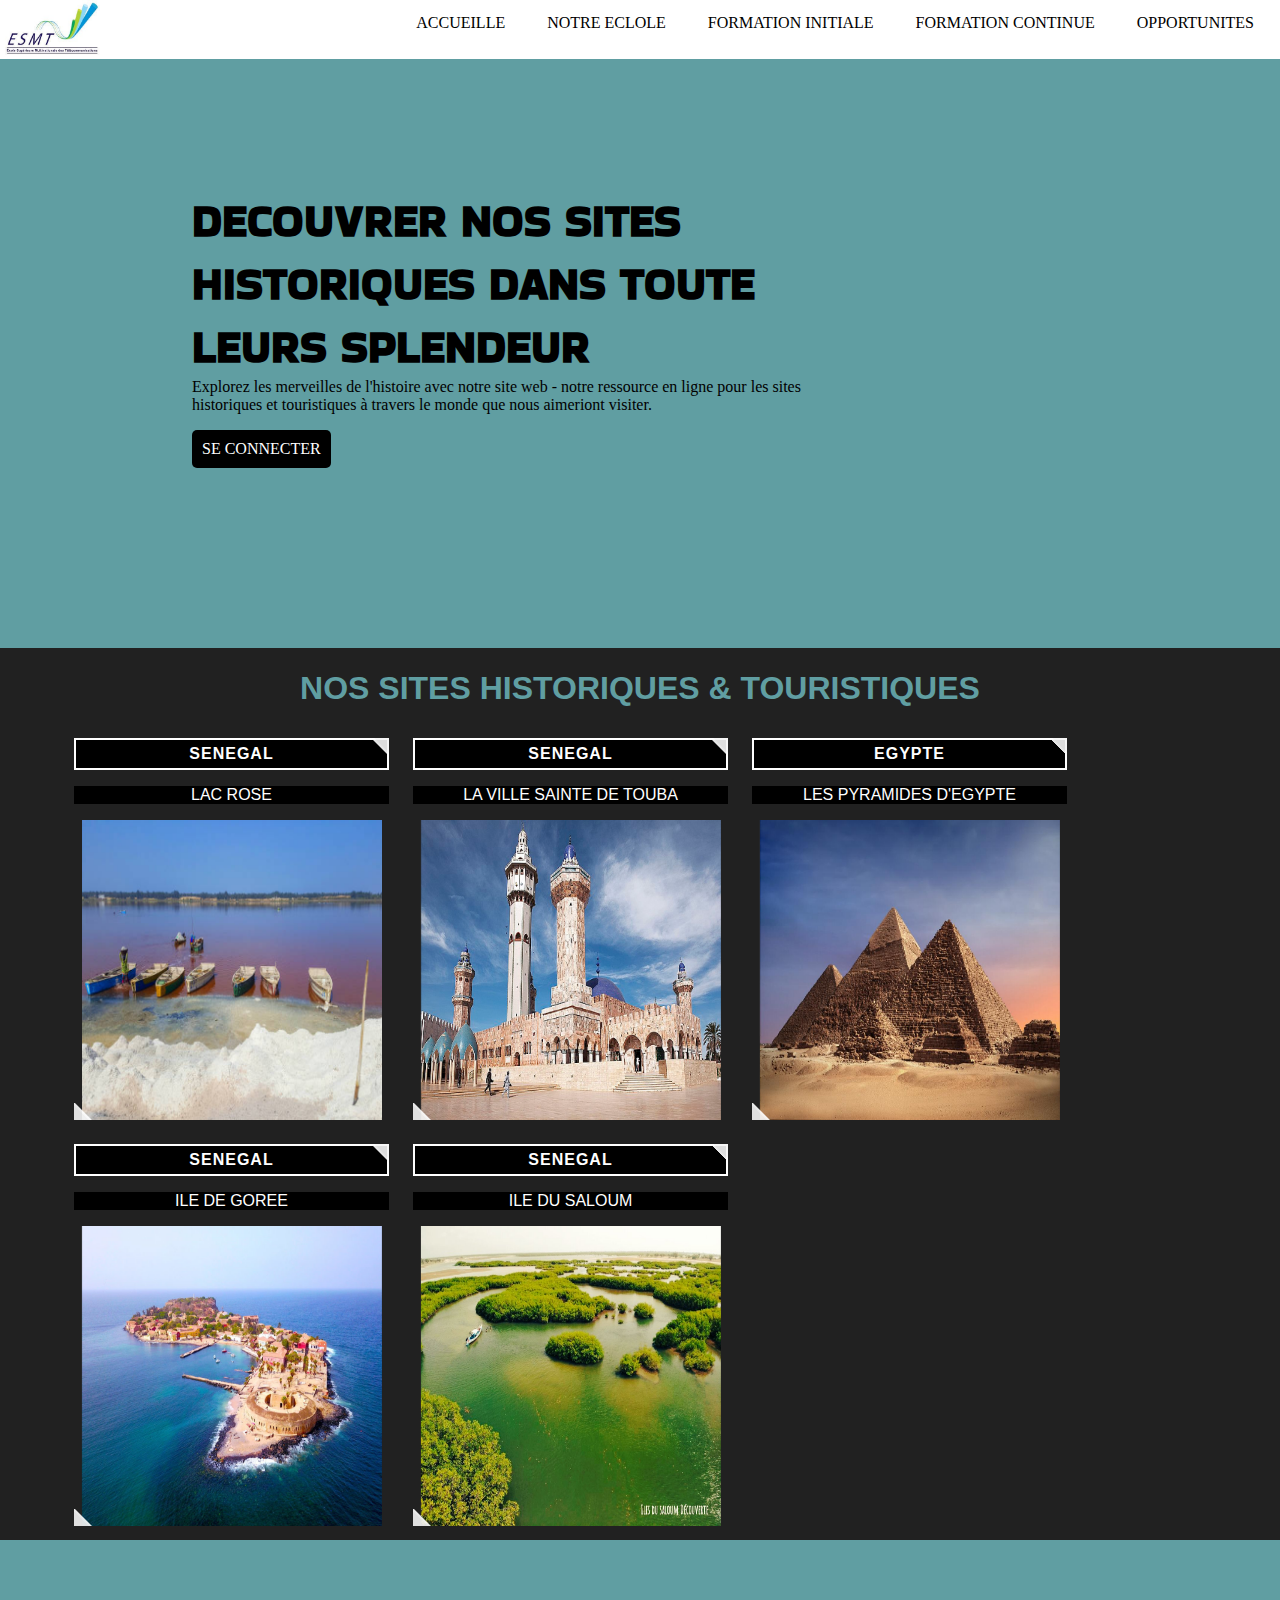
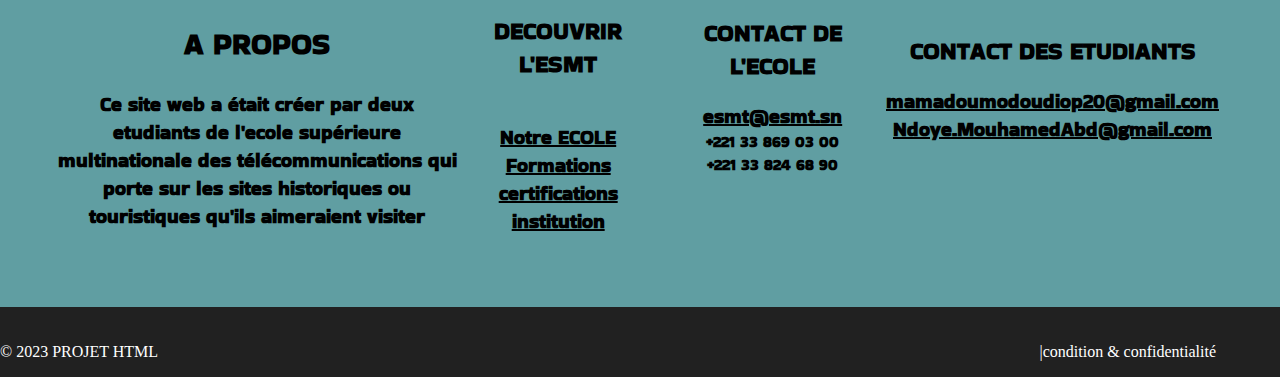
<file: index.html>
<!DOCTYPE html>
<html lang="en" dir="ltr">

<head>
  <meta charset="utf-8">
  <title>PROJET HTML</title>
  <link rel="icon" type="image/x-icon" href=" image/favicon.ico">
  <link rel="stylesheet" href="css/style.css">


</head>

<body>

  <section class="navbar">
    <div>

      <img src="image/logo.jpg" alt="">
      <ul>
        <li><a href="index.html">ACCUEILLE</a></li>
        <li><a href="https://www.esmt.sn/fr/mot-du-directeur-general">NOTRE ECLOLE</a></li>
        <li><a href="https://www.esmt.sn/fr/cycles-et-diplomest">FORMATION INITIALE</a></li>
        <li><a href="https://www.esmt.sn/fr/presentation">FORMATION CONTINUE</a></li>
        <li><a href="https://www.esmt.sn/fr/depot-de-candidature">OPPORTUNITES</a></li>
      </ul>
    </div>
  </section>
  <section class="accueil">





    <h1>DECOUVRER NOS SITES HISTORIQUES DANS TOUTE LEURS SPLENDEUR</h1>

    <p>Explorez les merveilles de l'histoire avec notre site web - notre ressource en ligne pour les sites historiques et touristiques à travers le monde que nous aimeriont visiter.</p>
    <a href="formulaire.html">
    <button type="button" name="button">SE CONNECTER</button></a>







  </section>
  <section class="hist">


    <h1>NOS SITES HISTORIQUES & TOURISTIQUES</h1>

    <figure class="container">


      <div class="img1">
        <h2>SENEGAL</h2>
        <p>LAC ROSE</p>
        <img src="image/lacrose6.jpg" alt="">
        <figcaption>
          <h2>SENEGAL</h2>
          <p>LAC ROSE</p>
        </figcaption>
        <a href="lac.html"></a>
      </div>
    </figure>

    <figure class="container">
      <div class="img2">
        <h2>SENEGAL</h2>
        <p>LA VILLE SAINTE DE TOUBA</p>
        <img src="image/Touba1.jpg" alt="">
        <figcaption>
          <h2>SENEGAL</h2>
          <p>LA VILLE SAINTE DE TOUBA</p>
        </figcaption>
        <a href="touba.html"></a>
      </div>
    </figure>

    <figure class="container">
      <div class="img3">
        <h2>EGYPTE</h2>
        <p>LES PYRAMIDES D'EGYPTE</p>
        <img src="image/pyramide1.jpg" alt="">
        <figcaption>
          <h2>EGYPTE</h2>
          <p>LES PYRAMIDES D'EGYPTE</p>
        </figcaption>
        <a href="egypte.html"></a>
      </div>
    </figure>

    <figure class="container">
      <div class="img4">
        <h2>SENEGAL</h2>
        <p>ILE DE GOREE</p>
        <img src="image/goree1.jpeg" alt="">
        <figcaption>
          <h2>SENEGAL</h2>
          <p>ILE DE GOREE</p>
        </figcaption>
        <a href="goree.html"></a>
      </div>
    </figure>


    <figure class="container">
      <div class="img5">
        <h2>SENEGAL</h2>
        <p>ILE DU SALOUM</p>
        <img src="image/saloum2.jpg" alt="">
        <figcaption>
          <h2>SENEGAL</h2>
          <p>ILE DU SALOUM</p>
        </figcaption>
        <a href="saloum.html"></a>
      </div>
    </figure>


  </section>

  <section>

    <table class="table">
      <th>
        <div class="propos">
          <h2>A PROPOS</h2>
          <p>Ce site web a était créer par deux etudiants de l'ecole supérieure multinationale des télécommunications qui porte sur les sites historiques ou touristiques qu'ils aimeraient
            visiter</p>
        </div>
      </th>
      <th>
        <div class="decouv">
          <h2>DECOUVRIR L'ESMT</h2><br>
          <a href="https://www.esmt.sn/fr/mot-du-directeur-general">Notre ECOLE</a><br>
          <a href="https://www.esmt.sn/fr/cycles-et-diplomes">Formations</a><br>
          <a href="https://www.esmt.sn/fr/certifications">certifications</a><br>
          <a href="https://www.esmt.sn/fr/gouvernance">institution</a>
        </div>
      </th>
      <th>
        <div class="contac">
          <h2>CONTACT DE L'ECOLE</h2>
          <a href="mailto:esmt@esmt.sn">esmt@esmt.sn</a><br>
          +221 33 869 03 00 <br>
          +221 33 824 68 90


        </div>
      </th>
      <th>
        <div class="conta">
          <h2>CONTACT DES ETUDIANTS</h2>
          <a href="mailto:mamadoumodoudiop20@gmail.com">mamadoumodoudiop20@gmail.com</a><br>
          <a href="mailto:Ndoye.MouhamedAbd@gmail.com">Ndoye.MouhamedAbd@gmail.com</a>

        </div>
      </th>
      <th></th>
      <th></th>





    </table>



    <div class="pied">


      <div class="copy">
        <p>&copy 2023 PROJET HTML</p>
      </div>

      <div class="dec">
        <p>|condition & confidentialité</p>
      </div>
    </div>








  </section>



</body>

</html>
</file>
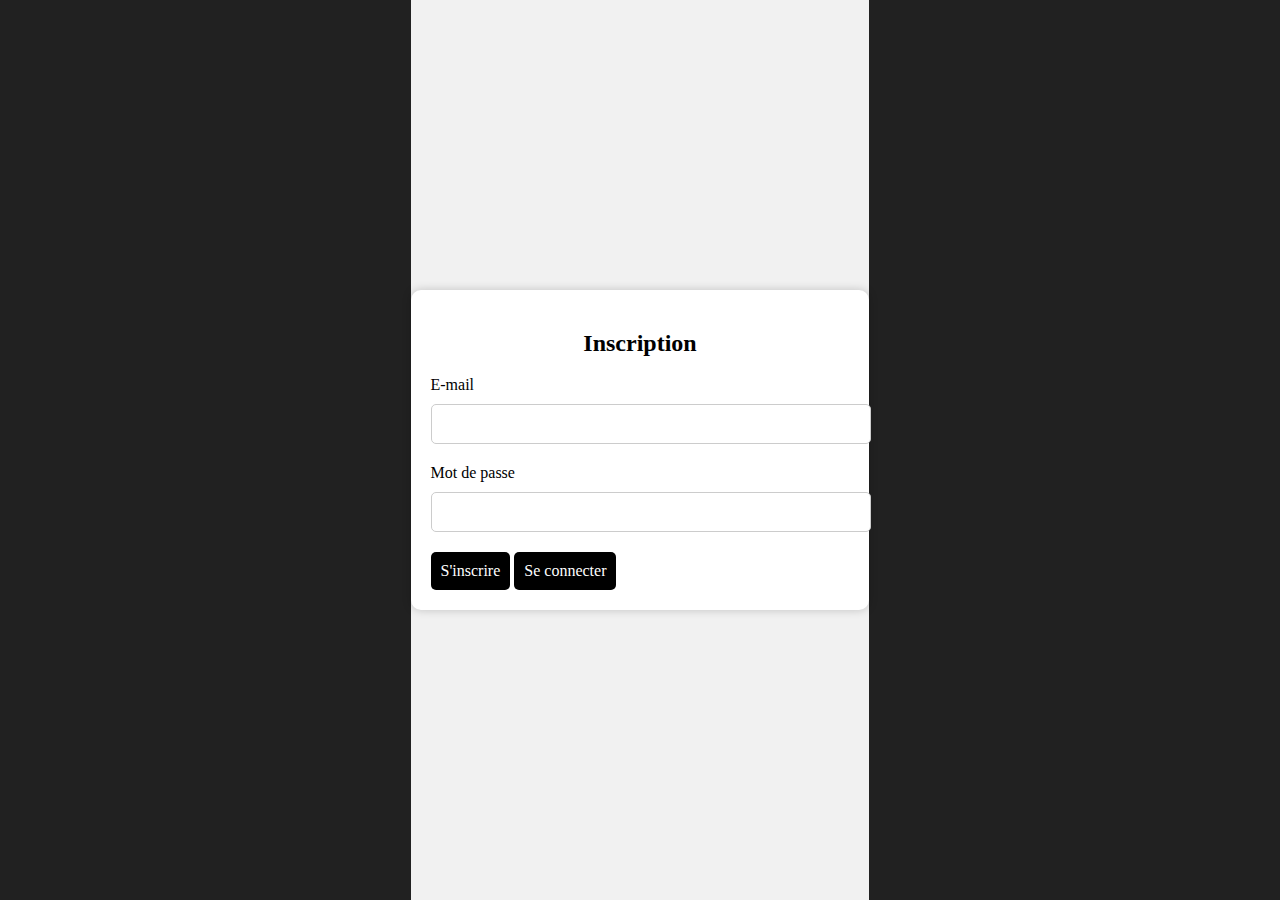
<file: formulaire.html>
<!DOCTYPE html>
<html>
<head>
  <meta charset="UTF-8">
  <title>Inscription</title>
  <link rel="stylesheet" type="text/css" href="css/style.css">
</head>
<body>
  <div class="containe">
    <form id="inscription-form" method="post">
      <h2>Inscription</h2>


      <label for="email">E-mail</label>
      <input type="email" id="email" name="email" required>

      <label for="motdepasse">Mot de passe</label>
      <input type="password" id="motdepasse" name="motdepasse" required>

      <button type="submit">S'inscrire</button>
      <button type="button" onclick="toggleForm()">Se connecter</button>
    </form>

    <form id="connexion-form" method="post" style="display: none;">
      <h2>Connexion</h2>
      <label for="email_connexion">E-mail</label>
      <input type="email" id="email_connexion" name="email_connexion" required>

      <label for="motdepasse_connexion">Mot de passe</label>
      <input type="password" id="motdepasse_connexion" name="motdepasse_connexion" required>

      <button type="button" onclick="toggleForm()">Fermer</button>
      <button type="submit">Se connecter</button>
    </form>
  </div>

  <script>

</body>
</html>
</file>
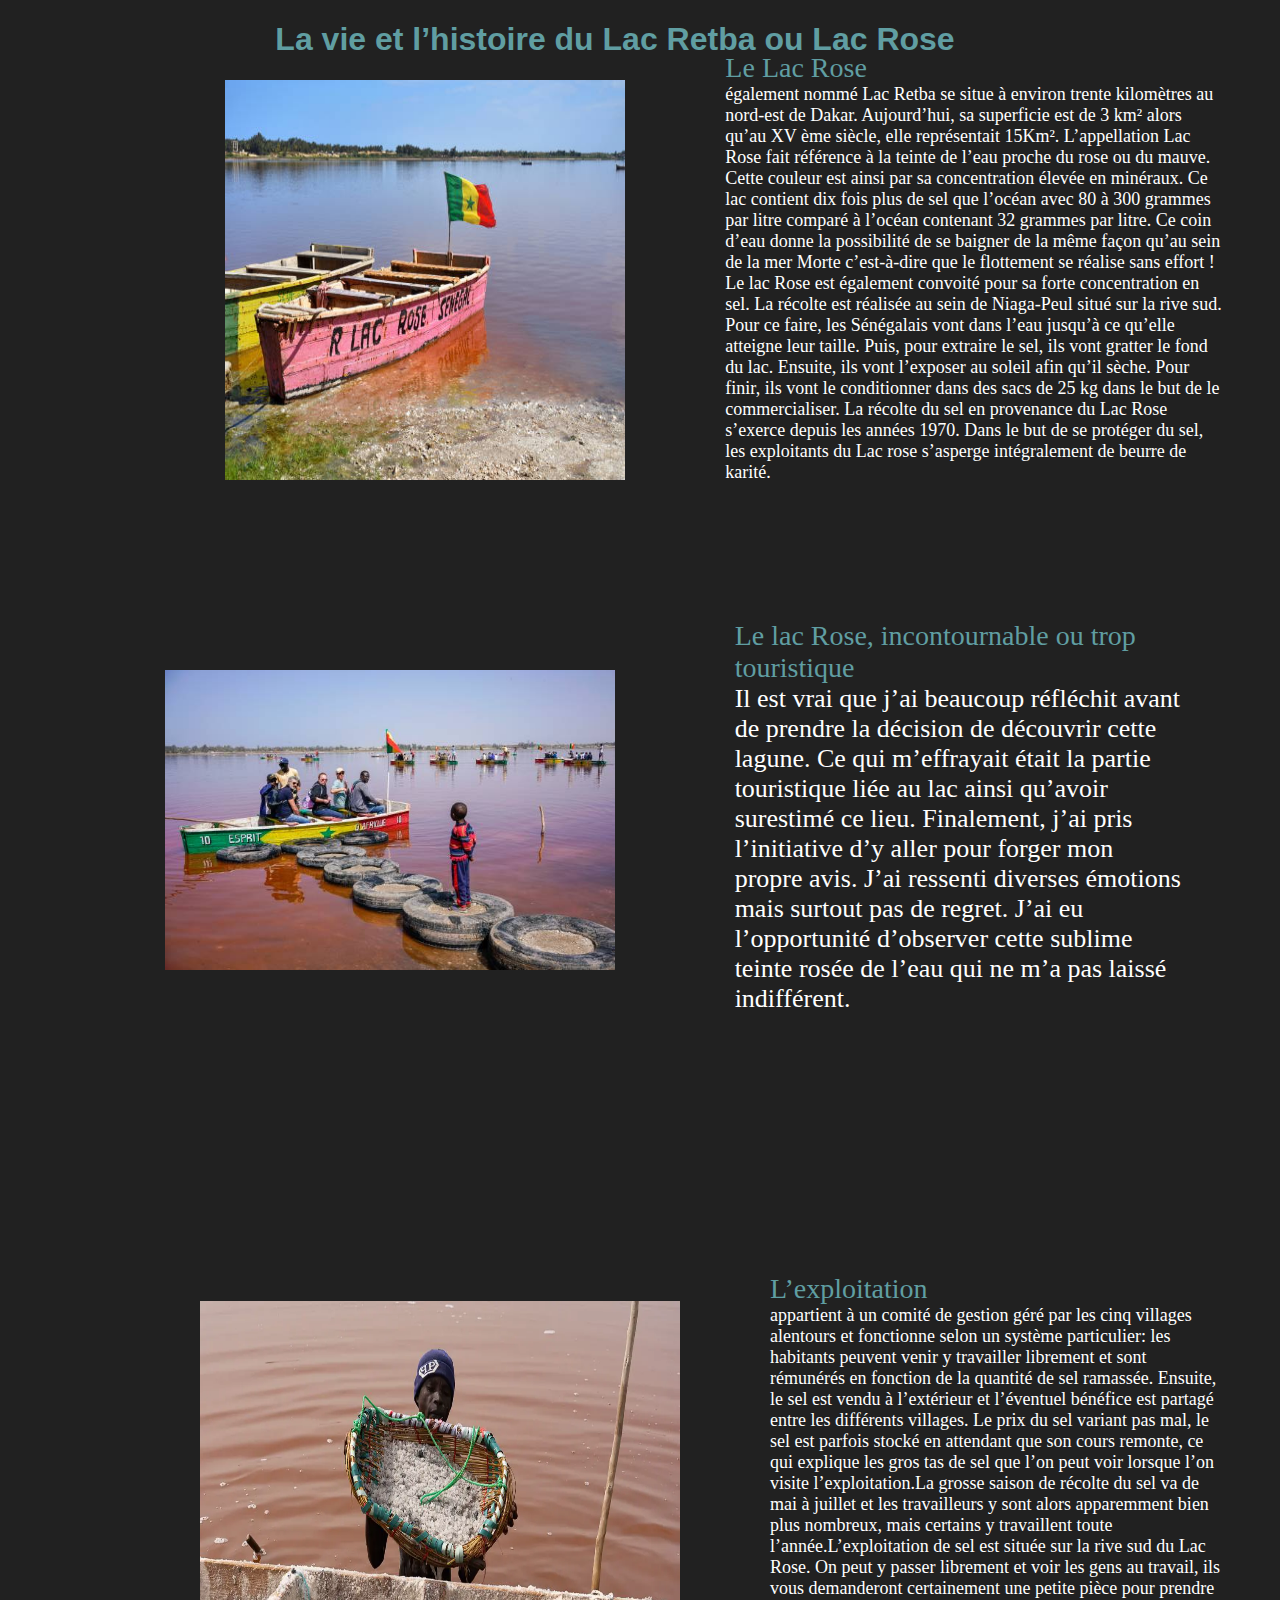
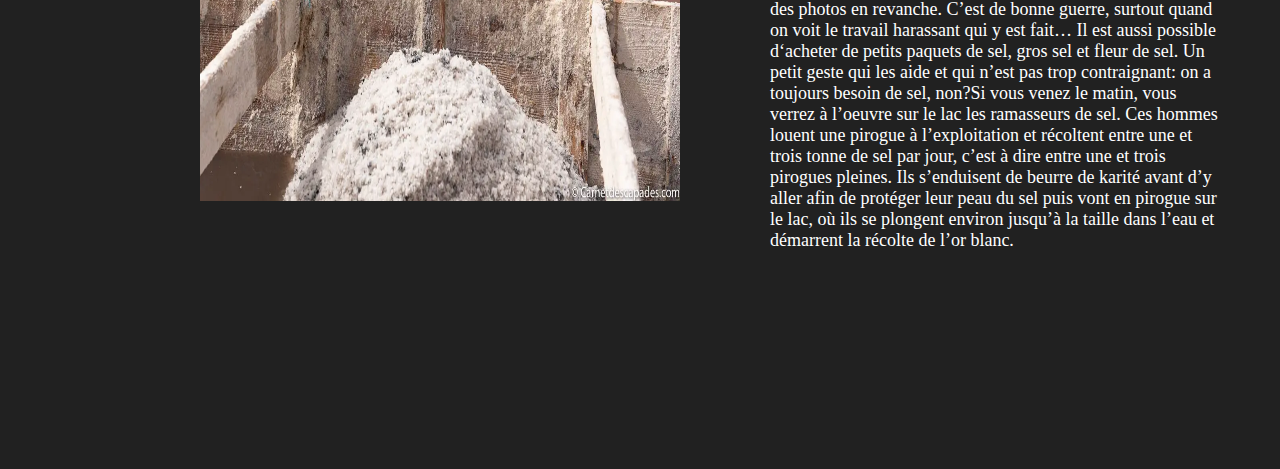
<file: lac.html>
<!DOCTYPE html>
<html lang="en" dir="ltr">

<head>
  <meta charset="utf-8">
  <title>LAC ROSE</title>

  <link rel="stylesheet" href="css/style.css">
</head>

<body>
  <div class="lac">


    <h1>La vie et l’histoire du Lac Retba ou Lac Rose</h1>
    <img src="image/lacrose4.jpg" alt="">
    <p><span>Le Lac Rose</span><br> également nommé Lac Retba se situe à environ trente kilomètres au nord-est de Dakar. Aujourd’hui, sa superficie est de 3 km² alors qu’au XV ème siècle, elle représentait 15Km².

      L’appellation Lac Rose fait référence à la teinte de l’eau proche du rose ou du mauve. Cette couleur est ainsi par sa concentration élevée en minéraux. Ce lac contient dix fois plus de sel que l’océan avec 80 à 300 grammes par litre comparé à
      l’océan contenant 32 grammes par litre. Ce coin d’eau donne la possibilité de se baigner de la même façon qu’au sein de la mer Morte c’est-à-dire que le flottement se réalise sans effort !

      Le lac Rose est également convoité pour sa forte concentration en sel. La récolte est réalisée au sein de Niaga-Peul situé sur la rive sud. Pour ce faire, les Sénégalais vont dans l’eau jusqu’à ce qu’elle atteigne leur taille. Puis, pour
      extraire le sel, ils vont gratter le fond du lac. Ensuite, ils vont l’exposer au soleil afin qu’il sèche. Pour finir, ils vont le conditionner dans des sacs de 25 kg dans le but de le commercialiser.

      La récolte du sel en provenance du Lac Rose s’exerce depuis les années 1970. Dans le but de se protéger du sel, les exploitants du Lac rose s’asperge intégralement de beurre de karité.</p>
  </div>


  <div class="lac1">

    <img src="image/lacrose7.jpg" alt="">
    <p>   <span>Le lac Rose, incontournable ou trop touristique </span> <br> Il est vrai que j’ai beaucoup réfléchit avant de prendre la décision de découvrir cette lagune. Ce qui m’effrayait était la partie touristique liée au lac ainsi qu’avoir surestimé ce lieu. Finalement, j’ai pris l’initiative d’y aller pour
      forger
      mon propre avis. J’ai ressenti diverses émotions mais surtout pas de regret. J’ai eu l’opportunité d’observer cette sublime teinte rosée de l’eau qui ne m’a pas laissé indifférent.</p>
  </div>

  <div class="lac4">


    <img src="image/sel5.jpg" alt="">
    <p><span>L’exploitation</span><br> appartient à un comité de gestion géré par les cinq villages alentours et fonctionne selon un système particulier: les habitants peuvent venir y travailler librement et sont
      rémunérés en fonction de la quantité de sel ramassée. Ensuite, le sel est vendu à l’extérieur et l’éventuel bénéfice est partagé entre les différents villages. Le prix du sel variant pas mal, le sel est parfois stocké en attendant que son cours
      remonte, ce qui explique les gros tas de sel que l’on peut voir lorsque l’on visite l’exploitation.La grosse saison de récolte du sel va de mai à juillet et les travailleurs y sont alors apparemment bien plus nombreux, mais certains y
      travaillent toute l’année.L’exploitation de sel est située sur la rive sud du Lac Rose. On peut y passer librement et voir les gens au travail, ils vous demanderont certainement une petite pièce pour prendre des photos en revanche. C’est de
      bonne guerre, surtout quand on voit le travail harassant qui y est fait… Il est aussi possible d‘acheter de petits paquets de sel, gros sel et fleur de sel. Un petit geste qui les aide et qui n’est pas trop contraignant: on a toujours besoin de
      sel,
      non?Si vous venez le matin, vous verrez à l’oeuvre sur le lac les ramasseurs de sel. Ces hommes louent une pirogue à l’exploitation et récoltent entre une et trois tonne de sel par jour, c’est à dire entre une et trois pirogues pleines. Ils
      s’enduisent de beurre de karité avant d’y aller afin de protéger leur peau du sel puis vont en pirogue sur le lac, où ils se plongent environ jusqu’à la taille dans l’eau et démarrent la récolte de l’or blanc.
    </p>
  </div>

</body>

</html>
</file>
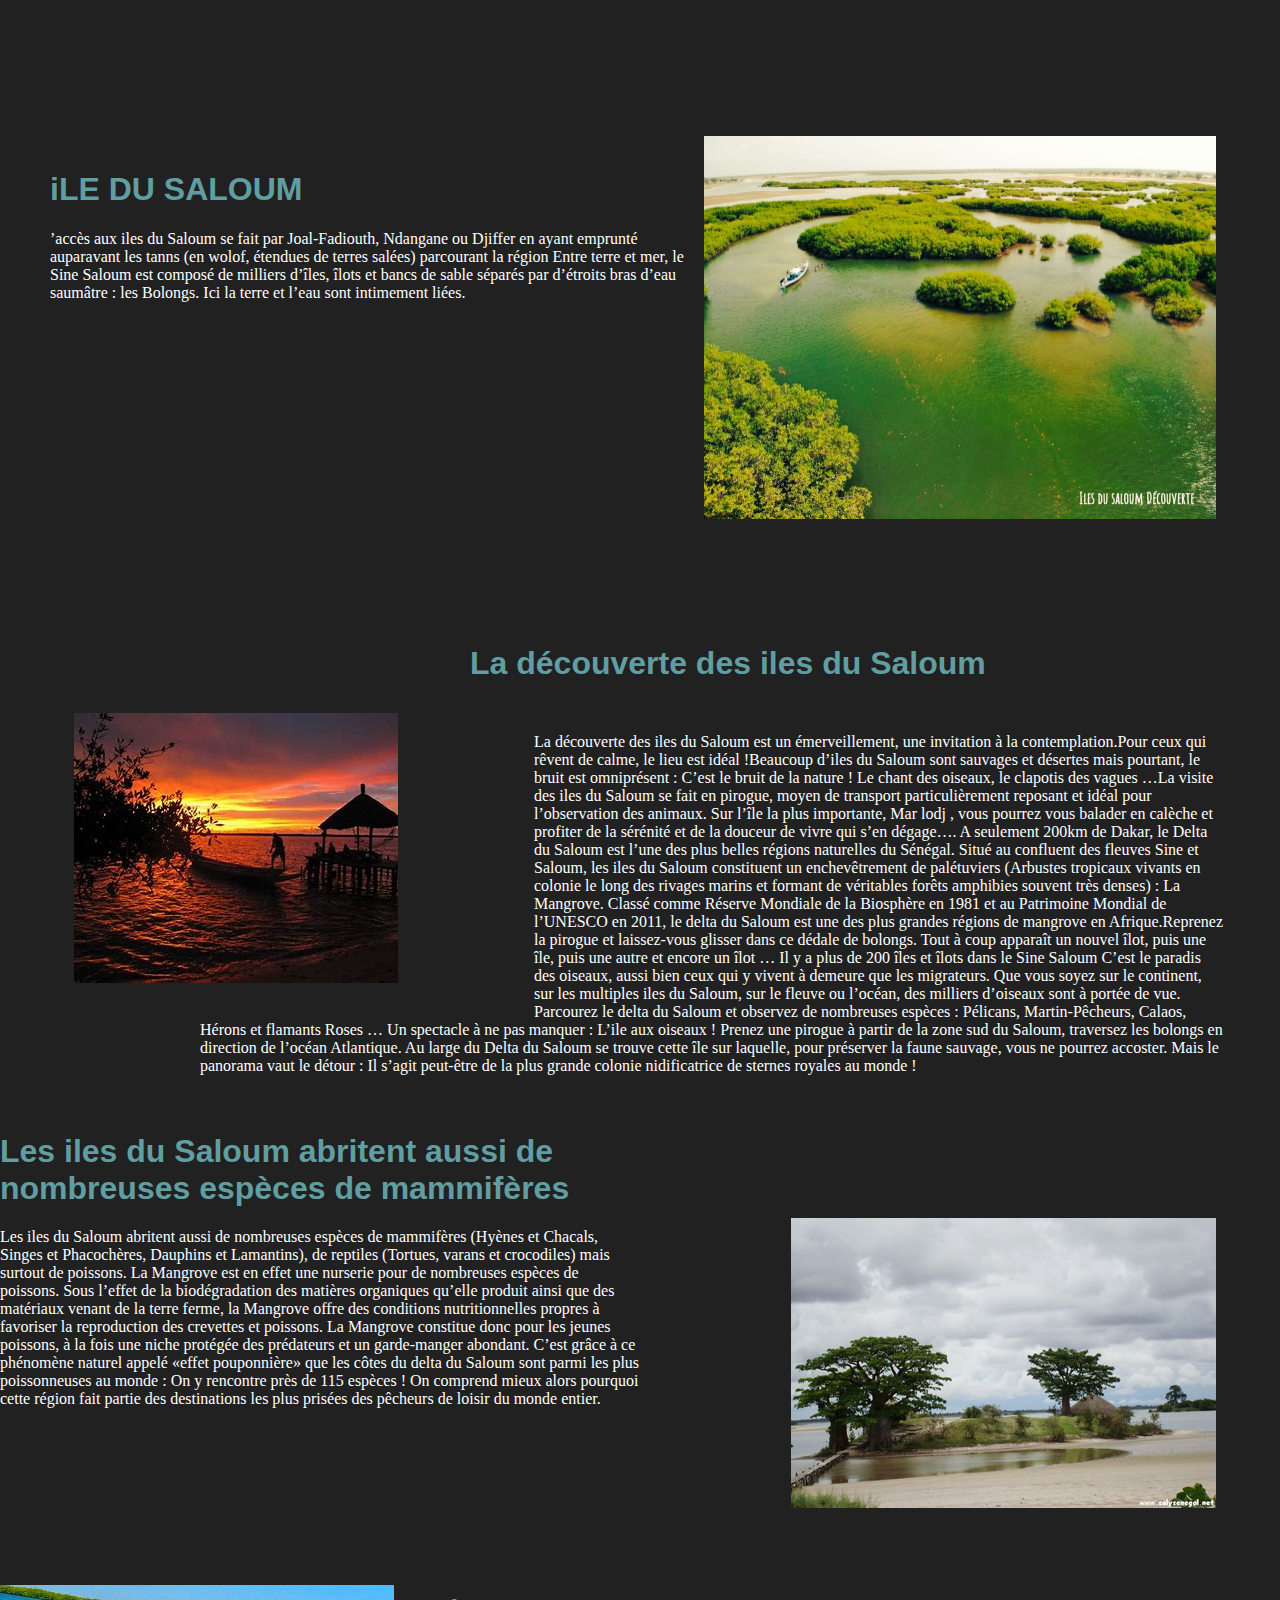
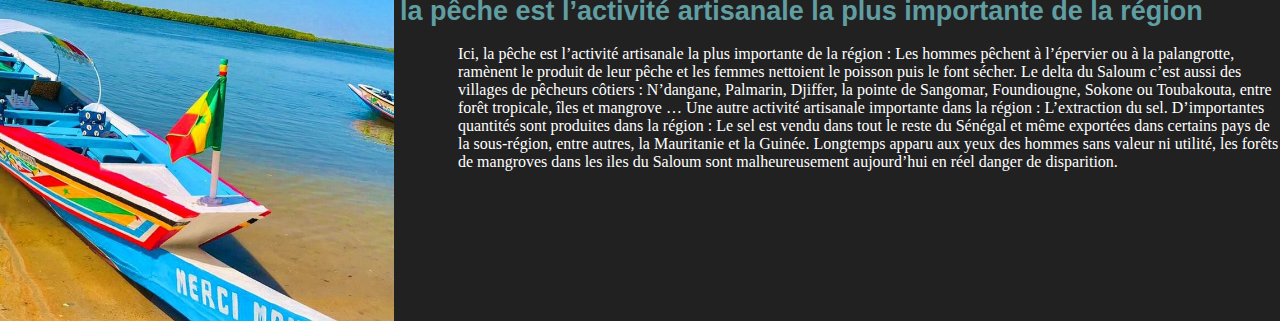
<file: saloum.html>
<!DOCTYPE html>
<html lang="en" dir="ltr">

<head>
  <meta charset="utf-8">
  <title>Ile du saloum</title>
  <link rel="stylesheet" href="css/style.css">
</head>

<body>
  <div class="saloum">

    <h1>iLE DU SALOUM</h1>
    <img src="image/saloum2.jpg" alt="">
    <p>’accès aux iles du Saloum se fait par Joal-Fadiouth, Ndangane ou Djiffer
      en ayant emprunté auparavant les tanns
      (en wolof, étendues de terres salées) parcourant la région
      Entre terre et mer, le Sine Saloum est composé de milliers d’îles,
      îlots et bancs de sable séparés par d’étroits bras d’eau saumâtre : les Bolongs.
      Ici la terre et l’eau sont intimement liées.
  </div>
  <div class="saloum1">
    <h1>La découverte des iles du Saloum</h1>
    <img src="image/s4.jpg" alt="">


    <p>La découverte des iles du Saloum est un émerveillement, une invitation à la contemplation.Pour ceux qui rêvent de calme, le lieu est idéal !Beaucoup d’iles du Saloum sont sauvages et désertes mais pourtant, le bruit est omniprésent : C’est le bruit de la nature ! Le chant des oiseaux, le clapotis des vagues …La visite des iles du Saloum se fait en pirogue,
      moyen de transport particulièrement reposant et idéal pour l’observation des animaux.
      Sur l’île la plus importante, Mar lodj , vous pourrez vous balader en calèche
      et profiter de la sérénité et de la douceur de vivre qui s’en dégage….
      A seulement 200km de Dakar, le Delta du Saloum
      est l’une des plus belles régions naturelles du Sénégal.
      Situé au confluent des fleuves Sine et Saloum,
      les iles du Saloum constituent un enchevêtrement de palétuviers
      (Arbustes tropicaux vivants en colonie le long des rivages marins
      et formant de véritables forêts amphibies souvent très denses) : La Mangrove.

      Classé comme Réserve Mondiale de la Biosphère en 1981
      et au Patrimoine Mondial de l’UNESCO en 2011,
      le delta du Saloum est une des plus grandes régions de mangrove en Afrique.Reprenez la pirogue et laissez-vous glisser dans ce dédale de bolongs.
      Tout à coup apparaît un nouvel îlot, puis une île,
      puis une autre et encore un îlot … Il y a plus de 200 îles et îlots dans le Sine Saloum
      C’est le paradis des oiseaux, aussi bien ceux qui y vivent à demeure que les migrateurs.

      Que vous soyez sur le continent, sur les multiples iles du Saloum, sur le fleuve ou l’océan,
      des milliers d’oiseaux sont à portée de vue.

      Parcourez le delta du Saloum et observez de nombreuses espèces :
      Pélicans, Martin-Pêcheurs, Calaos, Hérons et flamants Roses …

      Un spectacle à ne pas manquer : L’ile aux oiseaux !
      Prenez une pirogue à partir de la zone sud du Saloum,
      traversez les bolongs en direction de l’océan Atlantique.
      Au large du Delta du Saloum se trouve cette île sur laquelle,
      pour préserver la faune sauvage, vous ne pourrez accoster.
      Mais le panorama vaut le détour :
      Il s’agit peut-être de la plus grande colonie nidificatrice
      de sternes royales au monde !</p>
  </div>
  <div class="saloum2">
    <h1>Les iles du Saloum abritent aussi de nombreuses espèces de mammifères</h1>
    <img src="image/s6.jpg" alt="">
    <p>Les iles du Saloum abritent aussi de nombreuses espèces de mammifères
      (Hyènes et Chacals, Singes et Phacochères, Dauphins et Lamantins),
      de reptiles (Tortues, varans et crocodiles) mais surtout de poissons.

      La Mangrove est en effet une nurserie pour de nombreuses espèces de poissons.
      Sous l’effet de la biodégradation des matières organiques qu’elle produit
      ainsi que des matériaux venant de la terre ferme,
      la Mangrove offre des conditions nutritionnelles propres à favoriser
      la reproduction des crevettes et poissons.

      La Mangrove constitue donc pour les jeunes poissons,
      à la fois une niche protégée des prédateurs et un garde-manger abondant.

      C’est grâce à ce phénomène naturel appelé «effet pouponnière»
      que les côtes du delta du Saloum sont parmi les plus poissonneuses au monde :
      On y rencontre près de 115 espèces !

      On comprend mieux alors pourquoi cette région fait partie des destinations
      les plus prisées des pêcheurs de loisir du monde entier.</p>
  </div>
  <div class="saloum3">
    <h1>la pêche est l’activité artisanale la plus importante de la région </h1>
    <img src="image/saloum1.jpg" alt="">
    <p>Ici, la pêche est l’activité artisanale la plus importante de la région :
      Les hommes pêchent à l’épervier ou à la palangrotte,
      ramènent le produit de leur pêche
      et les femmes nettoient le poisson puis le font sécher.

      Le delta du Saloum c’est aussi des villages de pêcheurs côtiers :
      N’dangane, Palmarin, Djiffer, la pointe de Sangomar, Foundiougne, Sokone ou Toubakouta,
      entre forêt tropicale, îles et mangrove …

      Une autre activité artisanale importante dans la région : L’extraction du sel.
      D’importantes quantités sont produites dans la région :
      Le sel est vendu dans tout le reste du Sénégal
      et même exportées dans certains pays de la sous-région,
      entre autres, la Mauritanie et la Guinée.

      Longtemps apparu aux yeux des hommes sans valeur ni utilité,
      les forêts de mangroves dans les iles du Saloum
      sont malheureusement aujourd’hui en réel danger de disparition.</p>
  </div>
</body>

</html>
</file>
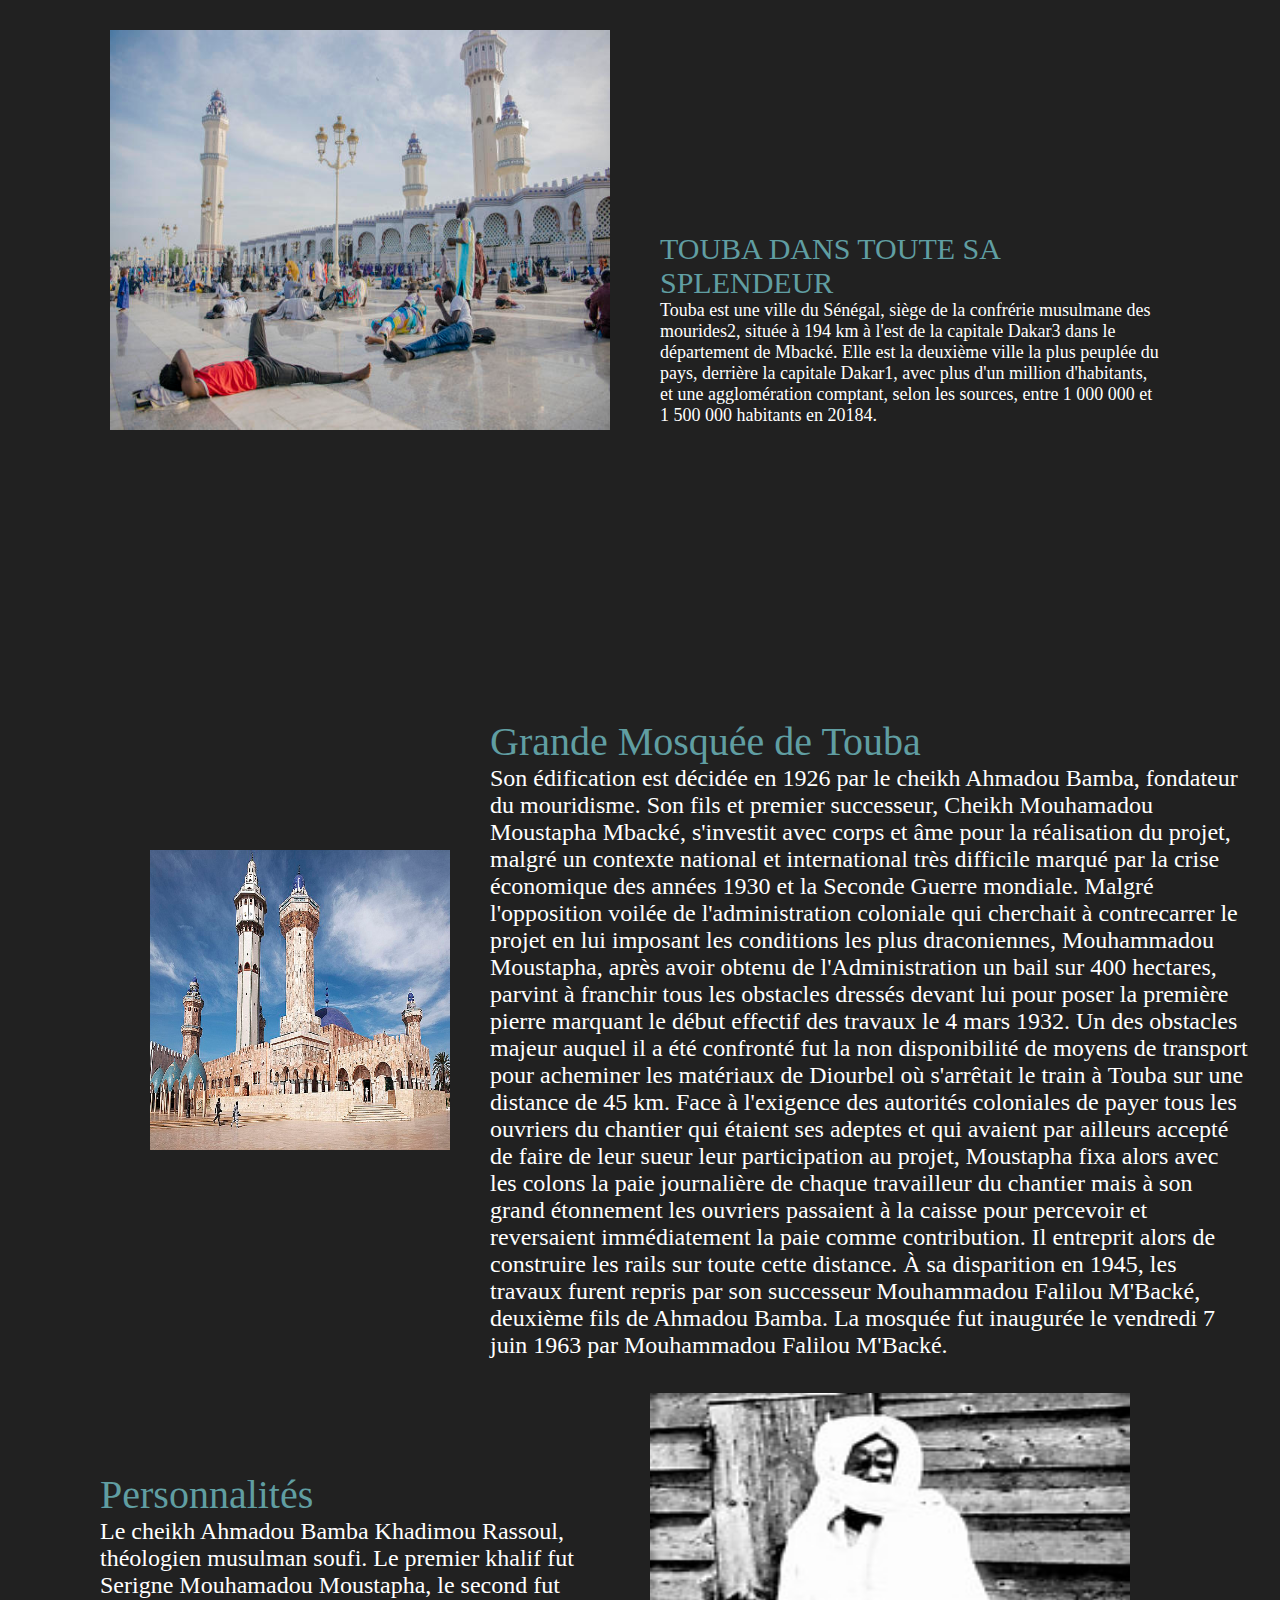
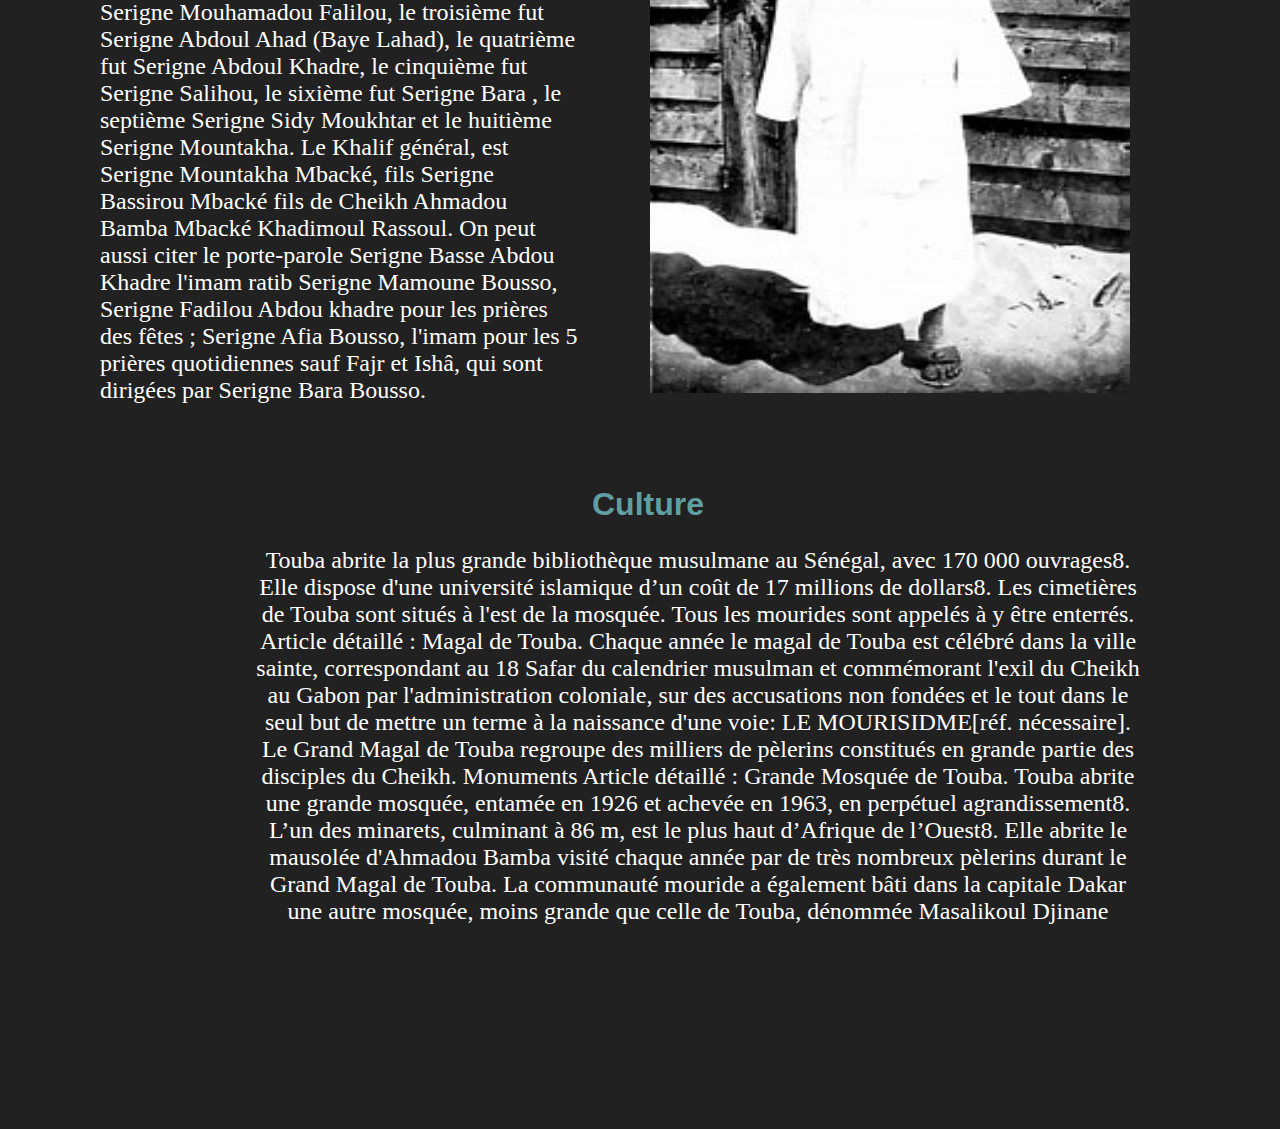
<file: touba.html>
<!DOCTYPE html>
<html lang="en" dir="ltr">

<head>
  <meta charset="utf-8">
  <title></title>
  <link rel="stylesheet" href="css/style.css">
</head>

<body>


    <div class="toub">


      <img src="image/Touba2.jpg" alt="">
      <p>
        <span>TOUBA DANS TOUTE SA SPLENDEUR </span> <br> Touba est une ville du Sénégal, siège de la confrérie musulmane des mourides2, située à 194 km à l'est de la capitale Dakar3 dans le département de Mbacké. Elle est la deuxième ville la plus
        peuplée du pays, derrière la capitale Dakar1, avec
        plus d'un million d'habitants, et une agglomération comptant, selon les sources, entre 1 000 000 et 1 500 000 habitants en 20184.
      </p>

    </div>
    <div class="toub1">

      <img src="image/Touba1.jpg" alt="">
      <p> <span> Grande Mosquée de Touba </span> <br>Son édification est décidée en 1926 par le cheikh Ahmadou Bamba, fondateur du mouridisme. Son fils et premier successeur, Cheikh Mouhamadou Moustapha Mbacké, s'investit avec corps et âme pour la
        réalisation du projet, malgré un contexte
        national
        et international très difficile marqué par la crise économique des années 1930 et la Seconde Guerre mondiale. Malgré l'opposition voilée de l'administration coloniale qui cherchait à contrecarrer le projet en lui imposant les conditions les
        plus
        draconiennes, Mouhammadou Moustapha, après avoir obtenu de l'Administration un bail sur 400 hectares, parvint à franchir tous les obstacles dressés devant lui pour poser la première pierre marquant le début effectif des travaux le 4 mars
        1932.
        Un
        des obstacles majeur auquel il a été confronté fut la non disponibilité de moyens de transport pour acheminer les matériaux de Diourbel où s'arrêtait le train à Touba sur une distance de 45 km. Face à l'exigence des autorités coloniales de
        payer
        tous les ouvriers du chantier qui étaient ses adeptes et qui avaient par ailleurs accepté de faire de leur sueur leur participation au projet, Moustapha fixa alors avec les colons la paie journalière de chaque travailleur du chantier mais à
        son
        grand étonnement les ouvriers passaient à la caisse pour percevoir et reversaient immédiatement la paie comme contribution. Il entreprit alors de construire les rails sur toute cette distance. À sa disparition en 1945, les travaux furent
        repris
        par son successeur Mouhammadou Falilou M'Backé, deuxième fils de Ahmadou Bamba. La mosquée fut inaugurée le vendredi 7 juin 1963 par Mouhammadou Falilou M'Backé.</p>
    </div>

    <div class="toub2">


      <img src="image/t3.jpg" alt="">

      <p><span>Personnalités</span> <br>Le cheikh Ahmadou Bamba Khadimou Rassoul, théologien musulman soufi.
        Le premier khalif fut Serigne Mouhamadou Moustapha, le second fut Serigne Mouhamadou Falilou, le troisième fut Serigne Abdoul Ahad (Baye Lahad), le quatrième fut Serigne Abdoul Khadre, le cinquième fut Serigne Salihou, le sixième fut Serigne
        Bara
        , le septième Serigne Sidy Moukhtar et le huitième Serigne Mountakha.
        Le Khalif général, est Serigne Mountakha Mbacké, fils Serigne Bassirou Mbacké fils de Cheikh Ahmadou Bamba Mbacké Khadimoul Rassoul.
        On peut aussi citer le porte-parole Serigne Basse Abdou Khadre l'imam ratib Serigne Mamoune Bousso, Serigne Fadilou Abdou khadre pour les prières des fêtes ; Serigne Afia Bousso, l'imam pour les 5 prières quotidiennes sauf Fajr et Ishâ, qui
        sont
        dirigées par Serigne Bara Bousso.</p>
    </div>
    <div class="toub3">


    <h1>Culture</h1>
    <p>Touba abrite la plus grande bibliothèque musulmane au Sénégal, avec 170 000 ouvrages8.

      Elle dispose d'une université islamique d’un coût de 17 millions de dollars8.

      Les cimetières de Touba sont situés à l'est de la mosquée. Tous les mourides sont appelés à y être enterrés.

      Article détaillé : Magal de Touba.
      Chaque année le magal de Touba est célébré dans la ville sainte, correspondant au 18 Safar du calendrier musulman et commémorant l'exil du Cheikh au Gabon par l'administration coloniale, sur des accusations non fondées et le tout dans le seul
      but
      de mettre un terme à la naissance d'une voie: LE MOURISIDME[réf. nécessaire]. Le Grand Magal de Touba regroupe des milliers de pèlerins constitués en grande partie des disciples du Cheikh.

      Monuments
      Article détaillé : Grande Mosquée de Touba.
      Touba abrite une grande mosquée, entamée en 1926 et achevée en 1963, en perpétuel agrandissement8. L’un des minarets, culminant à 86 m, est le plus haut d’Afrique de l’Ouest8.

      Elle abrite le mausolée d'Ahmadou Bamba visité chaque année par de très nombreux pèlerins durant le Grand Magal de Touba.

      La communauté mouride a également bâti dans la capitale Dakar une autre mosquée, moins grande que celle de Touba, dénommée Masalikoul Djinane</p>
  </div>

</body>

</html>
</file>
<file: css/style.css>
@import url('https://fonts.googleapis.com/css2?family=Bakbak+One&family=Roboto&display=swap');

body {
  margin: 0;
  background-color: #212121;
  width: 100%;
  height: 100vh;
  display: flex;
  align-items: center;
  justify-content: center;
  flex-wrap: wrap;
}

/* site*/
h1 {
  font-family: ' aileron', sans-serif;
  color: #609EA2;
}

.container {
  background-color: #212121;
  display: inline-block;
  font-family: 'aileron', sans-serif;
  font-size: 16px;
  margin: 10px;
  max-width: 315px;
  min-width: 230px;
  overflow: hidden;
  position: relative;
  text-align: center;
  width: 100%;
}

.container * {
  -webkit-box-sizing: border-box;
  box-sizing: border-box;
  -webkit-transition: all 0.35s ease;
  transition: all 0.35s ease;
}

.container h2 {
  background-color: #000000;
  border: 2px solid #fff;
  color: #fff;
  font-size: 1em;
  font-weight: 600;
  letter-spacing: 1px;
  margin: 0;
  padding: 5px 10px;
  text-transform: uppercase;
}

.container p {
  background-color: #000000;
  color: #fff;
}

.container:before,
.container:after {
  position: absolute;
  top: 0;
  bottom: 0;
  left: 0;
  right: 0;
  -webkit-transition: all 0.15s ease;
  transition: all 0.15s ease;
background-color: #F5F5F5;
  border-left: 3px solid #fff;
  border-right: 3px solid #fff;
  content: '';
  opacity: 0.9;
  z-index: 1;
}

.container:before {
  -webkit-transform: skew(45deg) translateX(-155%);
  transform: skew(45deg) translateX(-155%);
}

.container:after {
  -webkit-transform: skew(45deg) translateX(155%);
  transform: skew(45deg) translateX(155%);
}

.container img {
  backface-visibility: hidden;
  max-width: 100%;
  vertical-align: top;
}

.container figcaption {
  top: 50%;
  left: 50%;
  position: absolute;
  z-index: 2;
  -webkit-transform: translate(-50%, -50%) scale(0.5);
  transform: translate(-50%, -50%) scale(0.5);
  opacity: 0;
  -webkit-box-shadow: 0 0 10px #000000;
  box-shadow: 0 0 10px #000000;
}

.container a {
  position: absolute;
  top: 0;
  bottom: 0;
  left: 0;
  right: 0;
  z-index: 3;
}

.container:hover>img,
.container.hover>img {
  opacity: 0.5;
}

.container:hover:before,
.container.hover:before {
  -webkit-transform: skew(45deg) translateX(-55%);
  transform: skew(45deg) translateX(-55%);
}

.container:hover:after,
.container.hover:after {
  -webkit-transform: skew(45deg) translateX(55%);
  transform: skew(45deg) translateX(55%);
}

.container:hover figcaption,
.container.hover figcaption {
  -webkit-transform: translate(-50%, -50%) scale(1);
  transform: translate(-50%, -50%) scale(1);
  opacity: 1;
}

/* site*/
/* navbar*/
.navbar {
  background-color: #fff;
  width: 100%;
}

.navbar img {
  height: 55px;
  width: 100px;
}

ul {
  list-style-type: none;
  margin: 0;
  padding: 0;
  overflow: hidden;
  float: right;
}

li {
  float: left;
  margin-right: 10px;
}

li a {
  ;
  display: block;
  color: #000000;
  text-align: center;
  padding: 14px 16px;
  text-decoration: none;
}

li a:hover {
  background-color: #609EA2;
}

/* navbar*/
/* ACCUEILLE*/
.accueil {
  background-color: #609EA2;
  width: inherit;
}

.accueil h1 {
  color: #000000;
  width: 45%;
  padding: 100px 10% 150px 15%;
  font-family: 'Bakbak One', cursive;


  font-weight: 400px;
  font-size: 45px;
}

.accueil p {
  color: #000000;
  font-family: 'Climate Crisis', cursive;
  position: relative;
  bottom: 180px;
  width: 50%;
  left: 15%;
}
.accueil button{
  padding: 15px;
  border-radius: 18px;
  position: relative;
  left: 15%;
  bottom: 180px;
font-family: 'Climate Crisis', cursive;

}
.accueil button:hover{
  background-color: #000000;
  color: #fff;
}
/* ACCUEILLE*/
/*table*/
.table {
  position: relative;
  padding: 50px;
  background-color: #609EA2;
}

.table a, p, h2 {
  color: #000000;
}

.table th {
  margin: 10%;
}

.table a:hover {
  color: #fff;
  font-size: 20px;
}

.table a {
  font-size: 20px;
}

.propos {
  width: 400px;
  font-size: 20px;
  padding: 1%;
  font-family: 'Bakbak One', cursive;
}


.decouv {
  position: relative;
  padding-bottom:18px;
  font-family: 'Bakbak One', cursive;
}
.decouv a{
  position: relative;
  padding-bottom: 29px;

}

.contac {
  font-family: 'Bakbak One', cursive;
  position: relative;
  padding-bottom: 75px;

}

.conta {
  font-family: 'Bakbak One', cursive;
  position: relative;
  padding-bottom: 90px;

}
.conta button{
  padding: 15px;
  border-radius: 18px;
  position: relative;
  right:  2%;
  top: 20px;
font-family: 'Climate Crisis', cursive;

}

.conta button:hover {
  background-color: #609EA2;
}

.img1 img {
  width: 300px;
  height: 300px;
}

.img2 img {
  width: 300px;
  height: 300px;
}

.img3 img {
  width: 300px;
  height: 300px;
}

.img4 img {
  width: 300px;
  height: 300px;
}

.img5 img {
  width: 300px;
  height: 300px;
}

.hist h1 {
  text-align: center;
}

.hist {
  padding: 0 5%;
}

/*table*/
.pied p {
  color: #fff;
}

.copy {
  position: absolute;
  padding-top: 20px;
}

.dec {
  position: relative;
  text-align: right;
  padding-top: 20px;
  padding-right: 5%;
}

/*lac rose*/
.lac p {
  font-size: 18px;
  width: 500px;
  position: relative;
  left: 650px;
  bottom: 450px;
  color: #fff;
}

.lac h1 {
  text-align: center;
  position: relative;
  left: 200px;
}

.lac1 span {
  color: #609EA2;
  font-size: 28px;
}

.lac span {
  color: #609EA2;
  font-size: 28px;
}

.lac4 span {
  color: #609EA2;
  font-size: 28px;
}

.lac img {
  position: relative;
  left: 150px;
  width: 400px;
  height: 400px;
}

.lac1 img {
  position: relative;
  right: 590px;
  top: 570px;
  width: 450px;
  height: 300px;
}

.lac1 p {
  font-size: 26px;
  width: 450px;
  position: relative;
  right: 20px;
  top: 190px;
  color: #fff;
}

.lac4 img {
  position: relative;
  right: 200px;
  top: 350px;
  width: 480px;
  height: 500px;
}

.lac4 p {
  font-size: 18px;
  width: 450px;
  position: relative;
  left: 370px;
  bottom: 200px;
  color: #fff;
}

/*lac rose*/
/*TOUBA*/
.toub p {
  font-size: 18px;
  width: 500px;
  position: relative;
  left: 650px;
  bottom: 370px;
  color: #fff;
}

.toub img {
  position: relative;
  left: 100px;
  width: 500px;
  height: 400px;
  bottom: 150px;
}

.toub span {
  font-size: 30px;
  color: #609EA2;
}

.toub1 img {
  position: relative;
  right: 360px;
  top: 850px;
  width: 300px;
  height: 300px;
}

.toub1 p {
  font-size: 24px;
  width: 760px;
  position: relative;
  right: 20px;
  top: 390px;
  color: #fff;
}

.toub1 span {
  font-size: 40px;
  color: #609EA2;
}

.toub2 p {
  font-size: 24px;
  position: relative;
  right: 300px;
  bottom: 150px;
  width: 480px;
  height: 600px;
  color: #fff;
}

.toub2 img {
  position: relative;
  left: 250px;
  top: 400px;
  width: 480px;
  height: 600px;
}

.toub1 span {
  font-size: 40px;
  color: #609EA2;
}

.toub3 h1 {
  text-align: center;
  position: relative;
  left: 200px;
  bottom: 180px;
  width: 70%;
}

.toub3 p {
  font-size: 24px;
  text-align: center;
  position: relative;
  left: 250px;
  bottom: 180px;
  width: 70%;
  color: #fff;
}

.toub2 span {
  font-size: 40px;
  color: #609EA2;
}

/*TOUBA*/
/*EGYPTE*/
.egy img {
  position: relative;
  left: 10%;
  top: 150px;
  width: 500px;
  height: 400px;
}

.egy P {
  font-size: 18px;
  position: relative;
  left: 55%;
  bottom: 180px;
  width: 40%;
  color: #fff;
}

.egy1 img {
  position: relative;
  left: 50%;
  width: 500px;
  height: 400px;
}

.egy1 p {
  font-size: 18px;
  width: 40%;
  position: relative;
  bottom: 300px;
  color: #fff;
  left: 6%;
}

.egy2 p {
  font-size: 18px;
  width: 40%;
  position: relative;
  color: #fff;
  left: 50%;
  bottom: 350px;
}

.egy2 img {
  position: relative;
  left: 6%;
  top: 180px;
  width: 500px;
  height: 500px;
}

.egy3 img {
  position: relative;
  left: 55%;
  bottom: 300px;
  width: 500px;
  height: 350px;
}

.egy3 p {
  font-size: 25px;
  width: 40%;
  position: relative;
  bottom: 680px;
  color: #fff;
  left: 50px;
}

.egy4 p {
  font-size: 25px;
  text-align: center;
  color: #fff;
  width: 80%;
  position: relative;
  left: 15%;
  bottom: 400px;
}

.egy4 h1 {
  text-align: center;
  bottom: 450px;
}

.egy span {
  font-size: 30px;
  color: #609EA2;
}

.egy1 span {
  font-size: 40px;
  color: #609EA2;
}

.egy2 span {
  font-size: 30px;
  color: #609EA2;
}

.egy3 span {
  font-size: 40px;
  color: #609EA2;
}

.egy4 span {
  font-size: 40px;
  color: #609EA2;
}

/*EGYPTE*/
/*GOREE*/
.gor img {
  float: right;
  margin: 0 0 10px 10px;
  max-width: 40%;
  position: relative;
  top: 56px;
  right: 5%;
}

.gor p {
  color: #fff;
  width: 50%;
}

.gor1 img {
  float: left;
  margin: 0 0 10px 10px;
  max-width: 30%;
  width: 40%;
  height: 40%;
}

.gor1 p {
  color: #fff;
  position: relative;
  left: 50px;
  top: 100px;
  width: 80%;
}

.gor2 img {
  float: right;
  margin: 0 0 10px 10px;
  max-width: 35%;
  position: relative;
  right: 5%;
  top: 100px;
}

.gor2 p {
  color: #fff;
  width: 50%;
  position: relative;
  bottom: 10px;
}

/*GOREE*/
/*SALOUM*/
.saloum img {
  float: right;
  margin: 0 0 10px 10px;
  max-width: 40%;
  position: relative;
  top: 56px;
  right: 5%;
}

.saloum p {
  color: #fff;
  width: 50%;
  position: relative;
  left: 50px;
  top: 150px;
}

.saloum h1 {
  width: 50%;
  position: relative;
  left: 50px;
  top: 150px;
}

.saloum1 img {
  float: left;
  margin: 0 0 10px 10px;
  max-width: 40%;
  position: relative;
  top: 160px;
  left: 5%;
}

.saloum1 p {
  color: #fff;
  width: 80%;
  position: relative;
  left:200px;
  top: 180px;
}

.saloum1 h1 {
  width: 50%;
  position: relative;
  left: 470px;
  top: 150px;
}
.saloum2 img {
  float: right;
  margin: 0 0 10px 10px;
  max-width: 35%;
  position: relative;
  right: 5%;
  top: 190px;
}

.saloum2 p {
  color: #fff;
  width: 50%;
  position: relative;
  top:  200px;
}
.saloum2 h1 {

  width: 50%;
  position: relative;
  top:  200px;
}
.saloum3 img {
  float: left;
  margin: 0 0 10px 10px;
  max-width: 35%;
  position: relative;
  right: 5%;
  top: 190px;
}

.saloum3 p {
  color: #fff;
  width: 100%;
  position: relative;
  top:  250px;
}
.saloum3 h1 {

  width: 100%;
  position: relative;
  top:  250px;
  left: 400px;
  font-size: 27px;
}



/*SALOUM*/
/*formulaire*/
.containe {
  display: flex;
  justify-content: center;
  align-items: center;
  height: 100vh;
  background-color: #f1f1f1;
}

form {
  background-color: #fff;
  border-radius: 10px;
  box-shadow: 0 0 10px rgba(0, 0, 0, 0.2);
  padding: 20px;
}

h2 {
  text-align: center;
}

label {
  display: block;
  margin-bottom: 10px;
}

input[type="text"], input[type="email"], input[type="password"] {
  width: 100%;
  padding: 10px;
  border: 1px solid #ccc;
  border-radius: 5px;
  margin-bottom: 20px;
  font-size: 16px;
}

button[type="submit"], button[type="button"] {
  background-color: #000000;
  color: #fff;
  padding: 10px;
  border: none;
  border-radius: 5px;
  font-size: 16px;
  cursor: pointer;
  font-family: 'Climate Crisis', cursive;
}

button[type="submit"]:hover, button[type="button"]:hover {
  background-color: #fff;
  color: #000000;

/*formulaire*/
</file>
